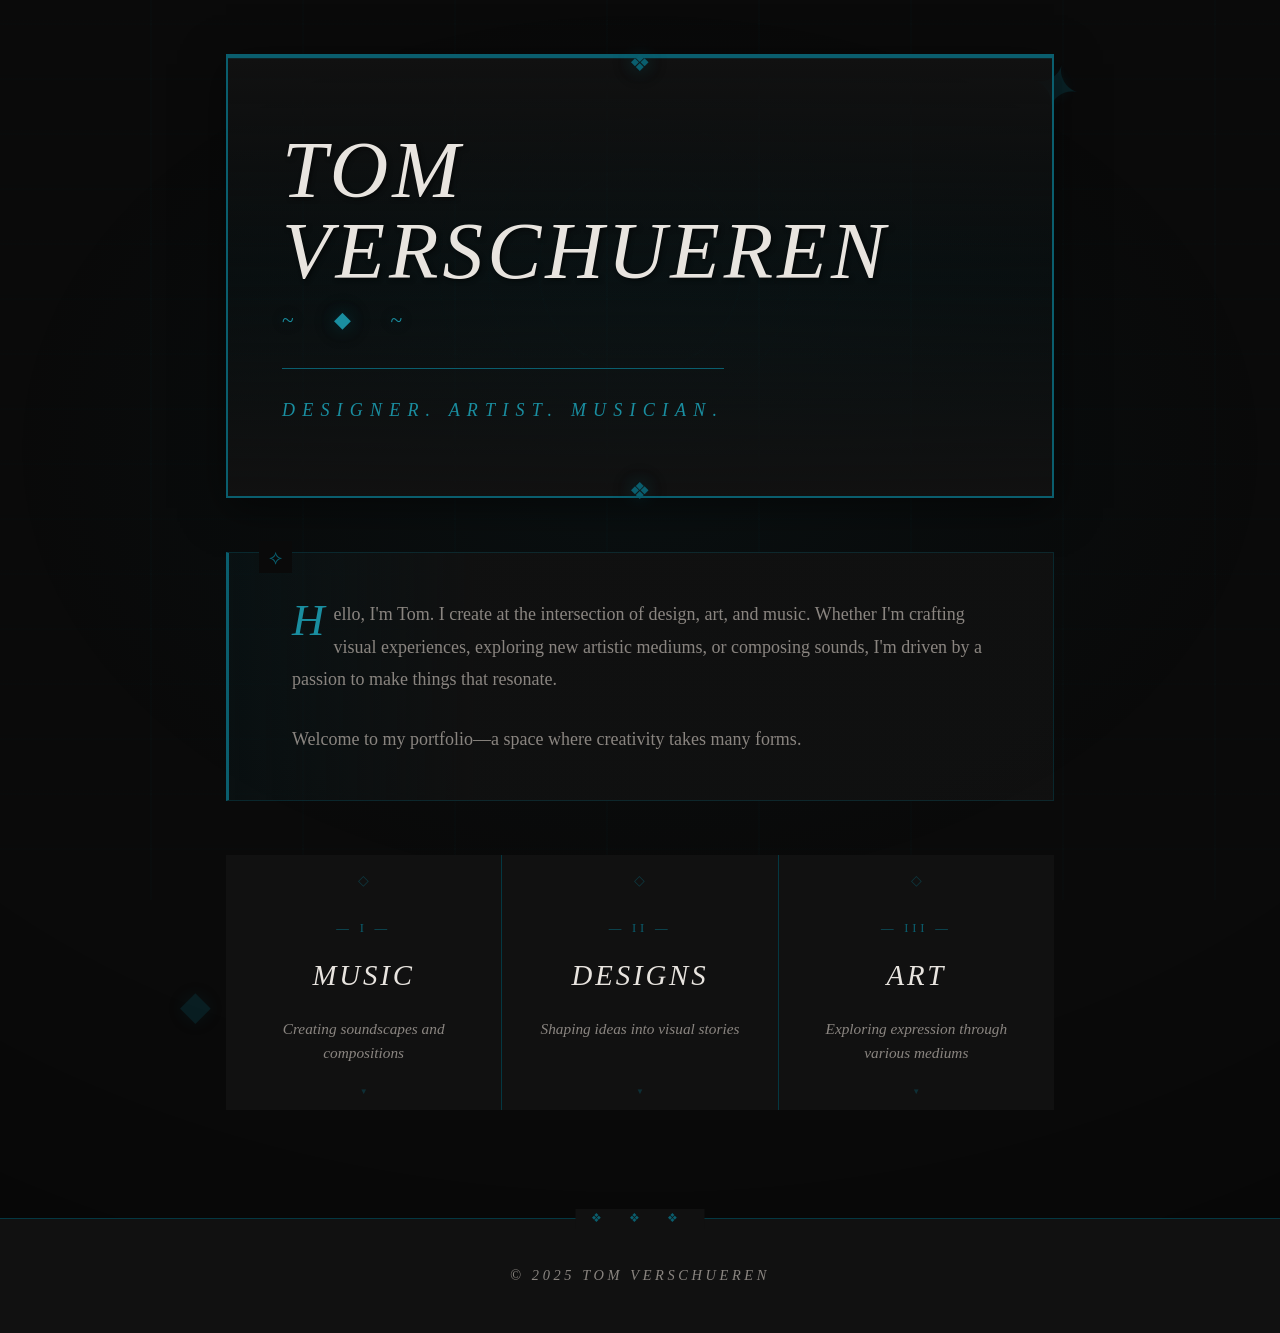
<file: index.html>
<!DOCTYPE html>
<html lang="en">
<head>
  <meta charset="UTF-8">
  <meta name="viewport" content="width=device-width, initial-scale=1.0">
  <meta name="description" content="Tom Verschueren - Designer, Artist & Musician">
  <title>Tom Verschueren | Portfolio</title>
  <link rel="stylesheet" href="styles.css">
</head>
<body>
  <main class="container">
    <header class="intro">
      <h1>Tom Verschueren</h1>
      <p class="tagline">Designer. Artist. Musician.</p>
    </header>

    <section class="about">
      <p>
        Hello, I'm Tom. I create at the intersection of design, art, and music.
        Whether I'm crafting visual experiences, exploring new artistic mediums,
        or composing sounds, I'm driven by a passion to make things that resonate.
      </p>
      <p>
        Welcome to my portfolio—a space where creativity takes many forms.
      </p>
    </section>

    <section class="interests">
      <a href="music.html" class="interest">
        <h2>Music</h2>
        <p>Creating soundscapes and compositions</p>
      </a>
      <a href="designs.html" class="interest">
        <h2>Designs</h2>
        <p>Shaping ideas into visual stories</p>
      </a>
      <a href="art.html" class="interest">
        <h2>Art</h2>
        <p>Exploring expression through various mediums</p>
      </a>
    </section>
  </main>

  <footer>
    <p>&copy; 2025 Tom Verschueren</p>
  </footer>
</body>
</html>
</file>
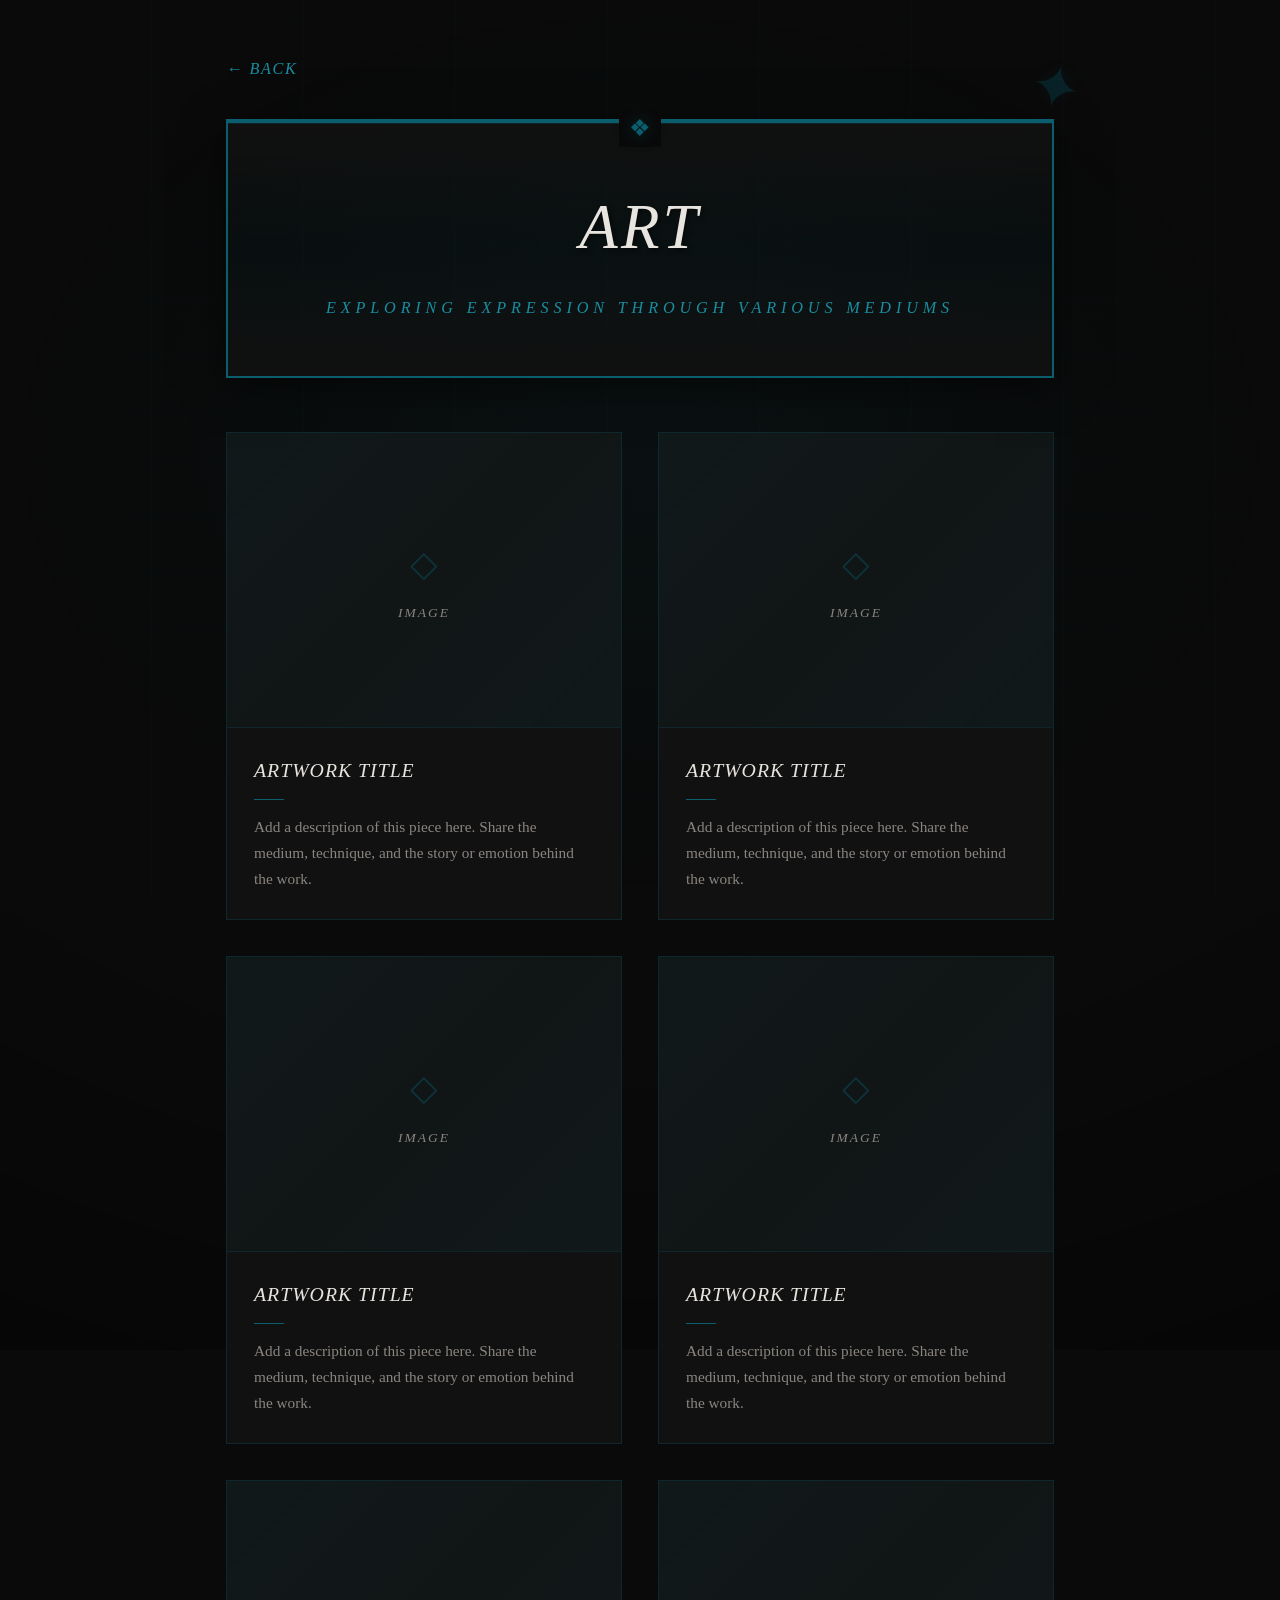
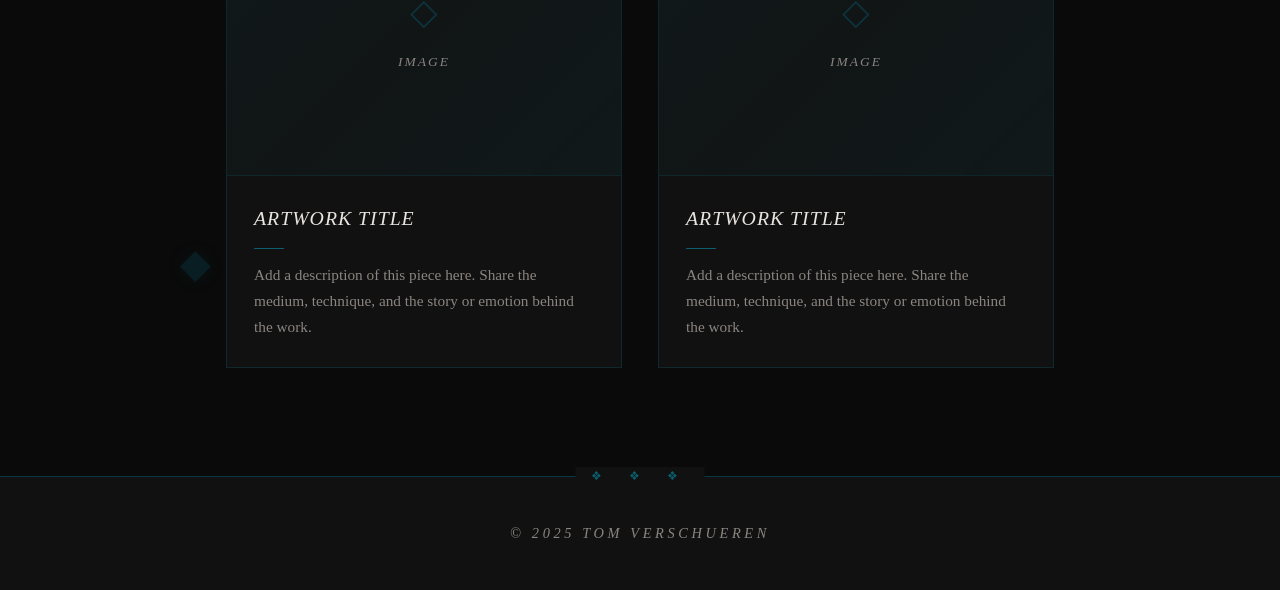
<file: art.html>
<!DOCTYPE html>
<html lang="en">
<head>
  <meta charset="UTF-8">
  <meta name="viewport" content="width=device-width, initial-scale=1.0">
  <meta name="description" content="Tom Verschueren - Art">
  <title>Tom Verschueren | Art</title>
  <link rel="stylesheet" href="styles.css">
</head>
<body>
  <main class="container page-container">
    <nav class="page-nav">
      <a href="index.html" class="back-link">&#8592; Back</a>
    </nav>

    <header class="page-header">
      <h1>Art</h1>
      <p class="page-subtitle">Exploring expression through various mediums</p>
    </header>

    <section class="gallery">
      <div class="gallery-item">
        <div class="image-placeholder">
          <span class="placeholder-icon">&#9671;</span>
          <span class="placeholder-text">Image</span>
        </div>
        <div class="gallery-caption">
          <h3>Artwork Title</h3>
          <p>Add a description of this piece here. Share the medium, technique, and the story or emotion behind the work.</p>
        </div>
      </div>

      <div class="gallery-item">
        <div class="image-placeholder">
          <span class="placeholder-icon">&#9671;</span>
          <span class="placeholder-text">Image</span>
        </div>
        <div class="gallery-caption">
          <h3>Artwork Title</h3>
          <p>Add a description of this piece here. Share the medium, technique, and the story or emotion behind the work.</p>
        </div>
      </div>

      <div class="gallery-item">
        <div class="image-placeholder">
          <span class="placeholder-icon">&#9671;</span>
          <span class="placeholder-text">Image</span>
        </div>
        <div class="gallery-caption">
          <h3>Artwork Title</h3>
          <p>Add a description of this piece here. Share the medium, technique, and the story or emotion behind the work.</p>
        </div>
      </div>

      <div class="gallery-item">
        <div class="image-placeholder">
          <span class="placeholder-icon">&#9671;</span>
          <span class="placeholder-text">Image</span>
        </div>
        <div class="gallery-caption">
          <h3>Artwork Title</h3>
          <p>Add a description of this piece here. Share the medium, technique, and the story or emotion behind the work.</p>
        </div>
      </div>

      <div class="gallery-item">
        <div class="image-placeholder">
          <span class="placeholder-icon">&#9671;</span>
          <span class="placeholder-text">Image</span>
        </div>
        <div class="gallery-caption">
          <h3>Artwork Title</h3>
          <p>Add a description of this piece here. Share the medium, technique, and the story or emotion behind the work.</p>
        </div>
      </div>

      <div class="gallery-item">
        <div class="image-placeholder">
          <span class="placeholder-icon">&#9671;</span>
          <span class="placeholder-text">Image</span>
        </div>
        <div class="gallery-caption">
          <h3>Artwork Title</h3>
          <p>Add a description of this piece here. Share the medium, technique, and the story or emotion behind the work.</p>
        </div>
      </div>
    </section>
  </main>

  <footer>
    <p>&copy; 2025 Tom Verschueren</p>
  </footer>
</body>
</html>
</file>
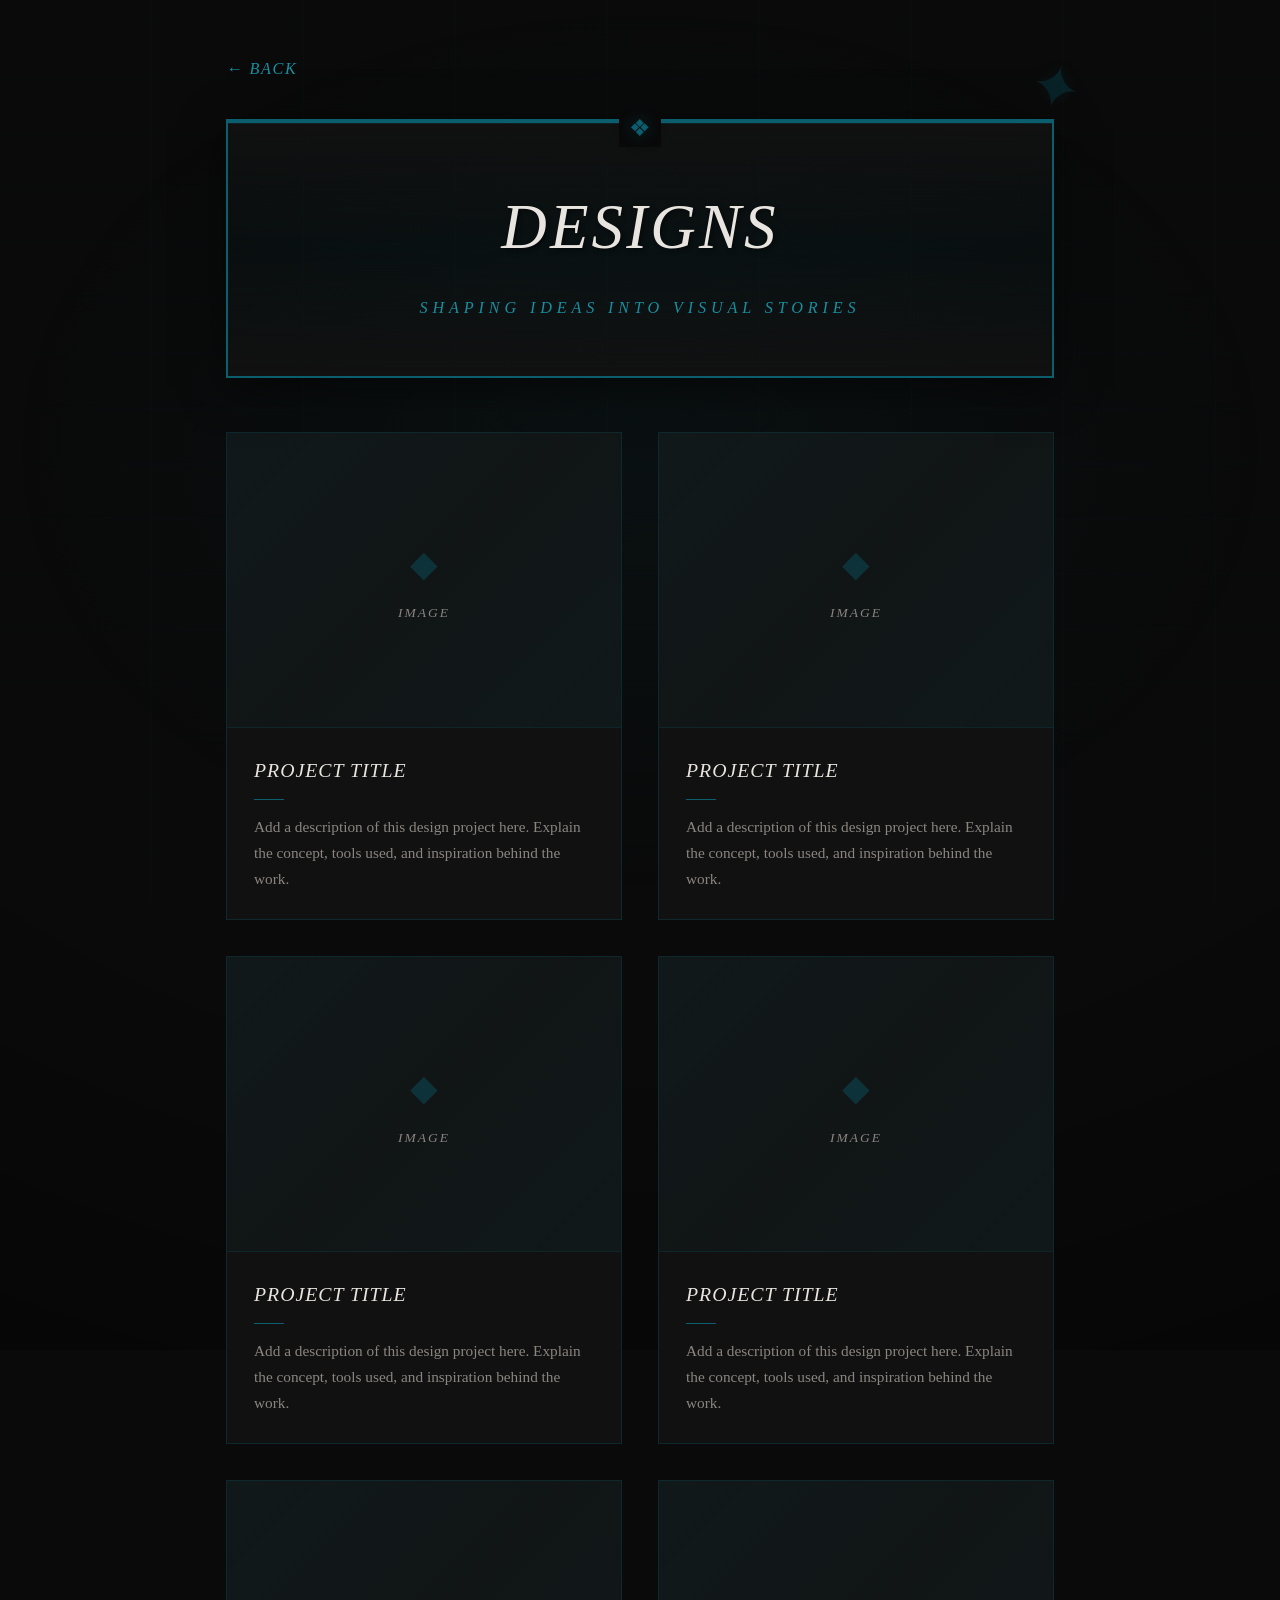
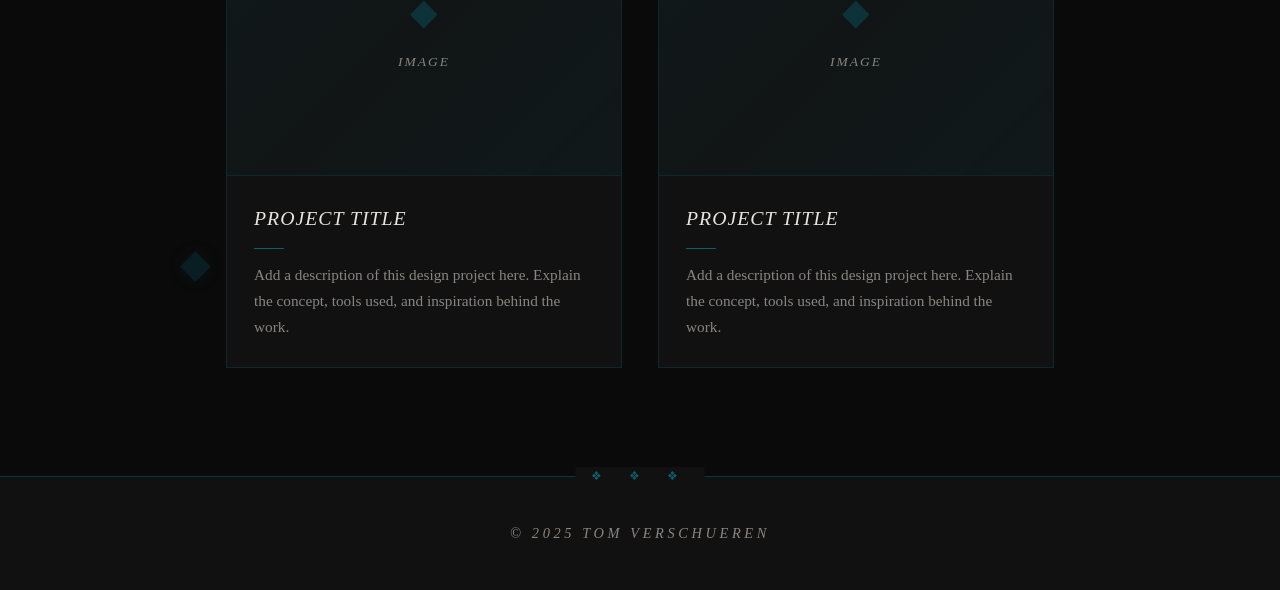
<file: designs.html>
<!DOCTYPE html>
<html lang="en">
<head>
  <meta charset="UTF-8">
  <meta name="viewport" content="width=device-width, initial-scale=1.0">
  <meta name="description" content="Tom Verschueren - Designs">
  <title>Tom Verschueren | Designs</title>
  <link rel="stylesheet" href="styles.css">
</head>
<body>
  <main class="container page-container">
    <nav class="page-nav">
      <a href="index.html" class="back-link">&#8592; Back</a>
    </nav>

    <header class="page-header">
      <h1>Designs</h1>
      <p class="page-subtitle">Shaping ideas into visual stories</p>
    </header>

    <section class="gallery">
      <div class="gallery-item">
        <div class="image-placeholder">
          <span class="placeholder-icon">&#9670;</span>
          <span class="placeholder-text">Image</span>
        </div>
        <div class="gallery-caption">
          <h3>Project Title</h3>
          <p>Add a description of this design project here. Explain the concept, tools used, and inspiration behind the work.</p>
        </div>
      </div>

      <div class="gallery-item">
        <div class="image-placeholder">
          <span class="placeholder-icon">&#9670;</span>
          <span class="placeholder-text">Image</span>
        </div>
        <div class="gallery-caption">
          <h3>Project Title</h3>
          <p>Add a description of this design project here. Explain the concept, tools used, and inspiration behind the work.</p>
        </div>
      </div>

      <div class="gallery-item">
        <div class="image-placeholder">
          <span class="placeholder-icon">&#9670;</span>
          <span class="placeholder-text">Image</span>
        </div>
        <div class="gallery-caption">
          <h3>Project Title</h3>
          <p>Add a description of this design project here. Explain the concept, tools used, and inspiration behind the work.</p>
        </div>
      </div>

      <div class="gallery-item">
        <div class="image-placeholder">
          <span class="placeholder-icon">&#9670;</span>
          <span class="placeholder-text">Image</span>
        </div>
        <div class="gallery-caption">
          <h3>Project Title</h3>
          <p>Add a description of this design project here. Explain the concept, tools used, and inspiration behind the work.</p>
        </div>
      </div>

      <div class="gallery-item">
        <div class="image-placeholder">
          <span class="placeholder-icon">&#9670;</span>
          <span class="placeholder-text">Image</span>
        </div>
        <div class="gallery-caption">
          <h3>Project Title</h3>
          <p>Add a description of this design project here. Explain the concept, tools used, and inspiration behind the work.</p>
        </div>
      </div>

      <div class="gallery-item">
        <div class="image-placeholder">
          <span class="placeholder-icon">&#9670;</span>
          <span class="placeholder-text">Image</span>
        </div>
        <div class="gallery-caption">
          <h3>Project Title</h3>
          <p>Add a description of this design project here. Explain the concept, tools used, and inspiration behind the work.</p>
        </div>
      </div>
    </section>
  </main>

  <footer>
    <p>&copy; 2025 Tom Verschueren</p>
  </footer>
</body>
</html>
</file>
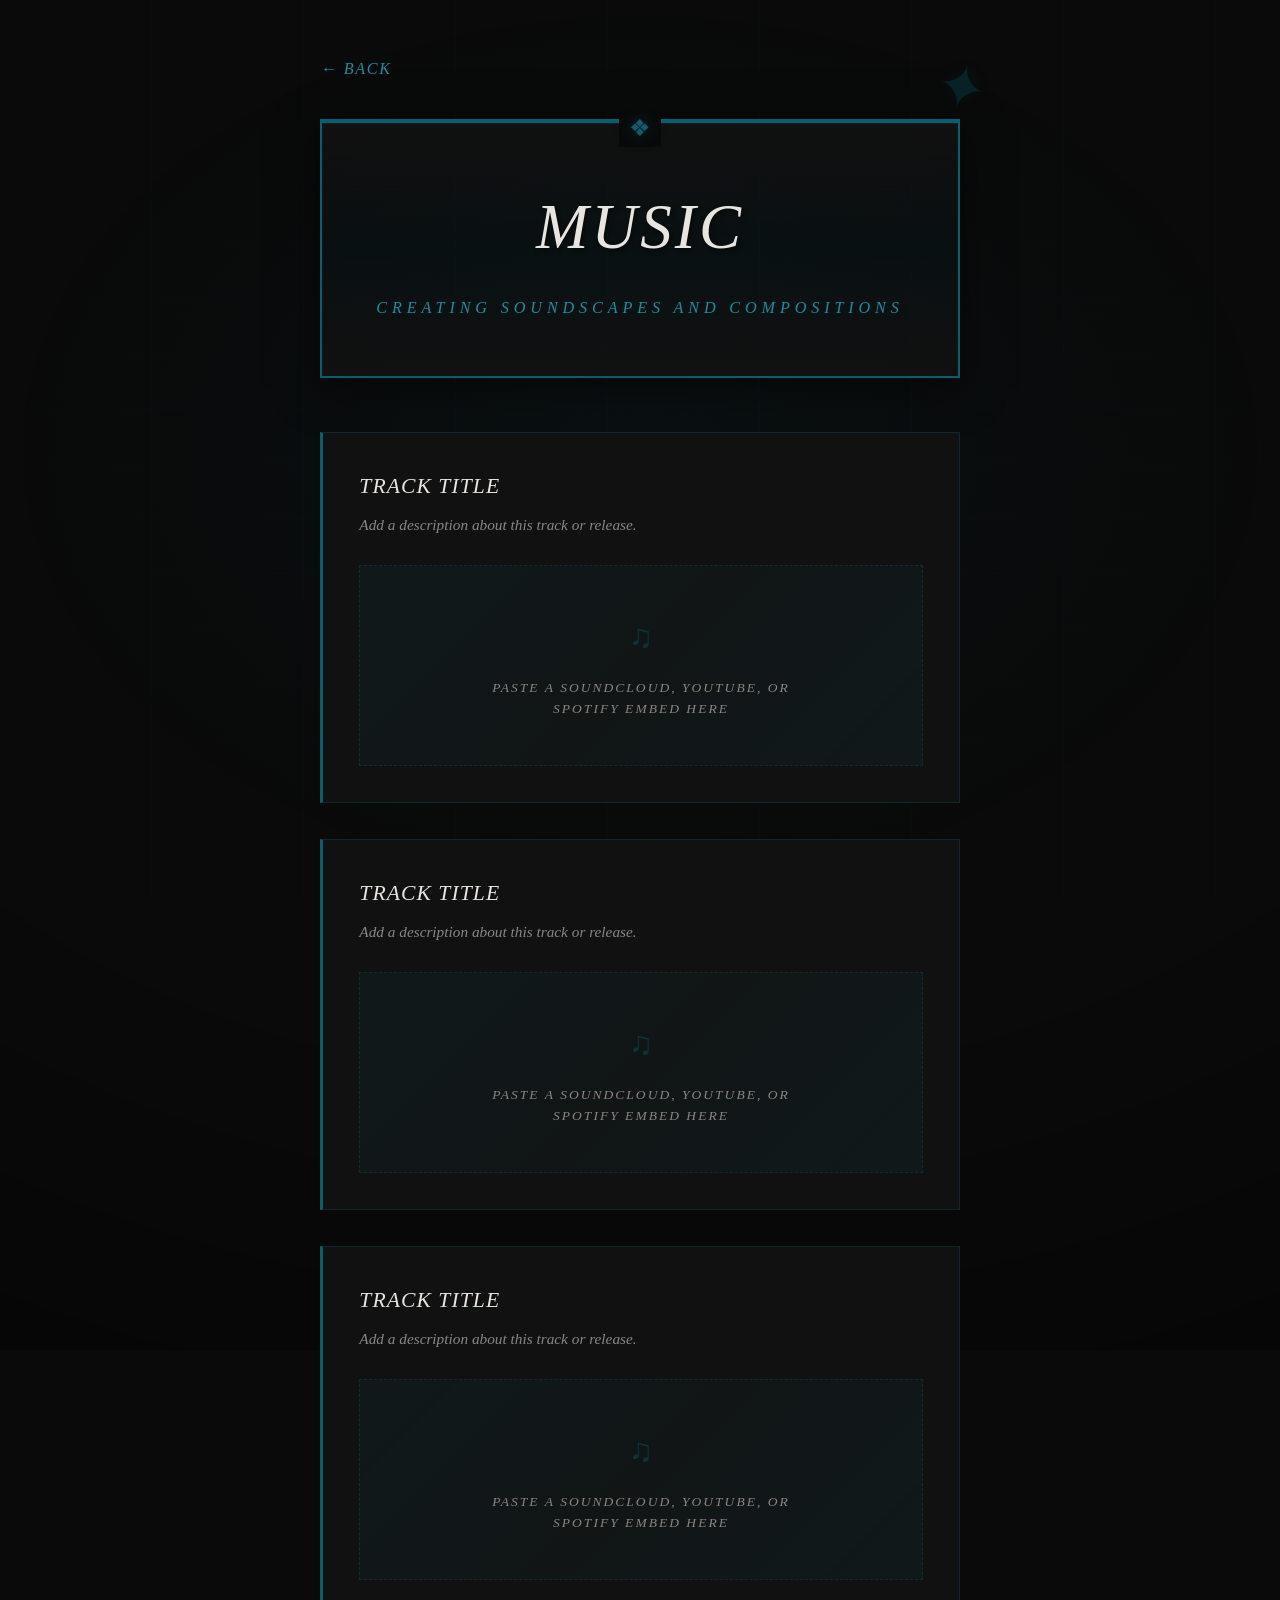
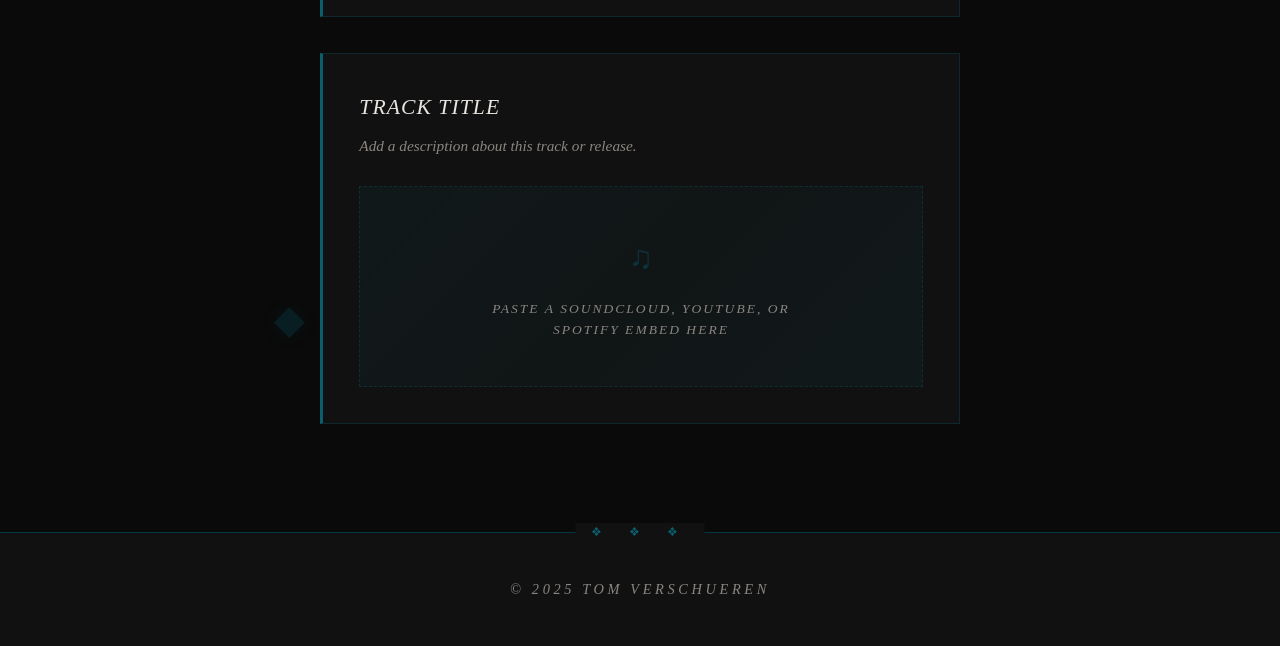
<file: music.html>
<!DOCTYPE html>
<html lang="en">
<head>
  <meta charset="UTF-8">
  <meta name="viewport" content="width=device-width, initial-scale=1.0">
  <meta name="description" content="Tom Verschueren - Music">
  <title>Tom Verschueren | Music</title>
  <link rel="stylesheet" href="styles.css">
</head>
<body>
  <main class="container page-container">
    <nav class="page-nav">
      <a href="index.html" class="back-link">&#8592; Back</a>
    </nav>

    <header class="page-header">
      <h1>Music</h1>
      <p class="page-subtitle">Creating soundscapes and compositions</p>
    </header>

    <section class="tracks">
      <div class="track-item">
        <h3 class="track-title">Track Title</h3>
        <p class="track-description">Add a description about this track or release.</p>
        <div class="track-embed">
          <!-- Replace this comment with a SoundCloud, YouTube, or Spotify embed -->
          <!-- SoundCloud example: <iframe width="100%" height="166" scrolling="no" frameborder="no" src="https://w.soundcloud.com/player/?url=YOUR_TRACK_URL"></iframe> -->
          <!-- YouTube example: <iframe width="100%" height="315" src="https://www.youtube.com/embed/YOUR_VIDEO_ID" frameborder="0" allowfullscreen></iframe> -->
          <!-- Spotify example: <iframe src="https://open.spotify.com/embed/track/YOUR_TRACK_ID" width="100%" height="152" frameborder="0" allowtransparency="true" allow="encrypted-media"></iframe> -->
          <div class="embed-placeholder">
            <span class="placeholder-icon">&#9835;</span>
            <span class="placeholder-text">Paste a SoundCloud, YouTube, or Spotify embed here</span>
          </div>
        </div>
      </div>

      <div class="track-item">
        <h3 class="track-title">Track Title</h3>
        <p class="track-description">Add a description about this track or release.</p>
        <div class="track-embed">
          <div class="embed-placeholder">
            <span class="placeholder-icon">&#9835;</span>
            <span class="placeholder-text">Paste a SoundCloud, YouTube, or Spotify embed here</span>
          </div>
        </div>
      </div>

      <div class="track-item">
        <h3 class="track-title">Track Title</h3>
        <p class="track-description">Add a description about this track or release.</p>
        <div class="track-embed">
          <div class="embed-placeholder">
            <span class="placeholder-icon">&#9835;</span>
            <span class="placeholder-text">Paste a SoundCloud, YouTube, or Spotify embed here</span>
          </div>
        </div>
      </div>

      <div class="track-item">
        <h3 class="track-title">Track Title</h3>
        <p class="track-description">Add a description about this track or release.</p>
        <div class="track-embed">
          <div class="embed-placeholder">
            <span class="placeholder-icon">&#9835;</span>
            <span class="placeholder-text">Paste a SoundCloud, YouTube, or Spotify embed here</span>
          </div>
        </div>
      </div>
    </section>
  </main>

  <footer>
    <p>&copy; 2025 Tom Verschueren</p>
  </footer>
</body>
</html>
</file>
<file: styles.css>
* {
  margin: 0;
  padding: 0;
  box-sizing: border-box;
}

:root {
  --color-bg: #0a0a0a;
  --color-bg-surface: #111111;
  --color-text: #e8e4df;
  --color-text-muted: #8a8580;
  --color-accent: #0a5e6e;
  --color-accent-light: #1a8ea0;
  --color-accent-dark: #043842;
  --color-border: #0a5e6e;
  --color-gold: #8b7355;
  --font-main: 'Times New Roman', 'Georgia', serif;
  --font-display: 'Times New Roman', 'Georgia', serif;
  --tribal-glow: 0 0 15px rgba(10, 94, 110, 0.4), 0 0 30px rgba(10, 94, 110, 0.2);
  --tribal-glow-intense: 0 0 10px rgba(10, 94, 110, 0.6), 0 0 25px rgba(10, 94, 110, 0.4), 0 0 50px rgba(10, 94, 110, 0.2);
}

html {
  font-size: 18px;
}

body {
  font-family: var(--font-main);
  background-color: var(--color-bg);
  color: var(--color-text);
  line-height: 1.6;
  min-height: 100vh;
  display: flex;
  flex-direction: column;
  position: relative;
  overflow-x: hidden;
}

/* Tribal/Gothic background pattern */
body::before {
  content: '';
  position: fixed;
  top: 0;
  left: 0;
  right: 0;
  bottom: 0;
  background:
    /* Central tribal mandala pattern */
    radial-gradient(
      circle at 50% 30%,
      transparent 0%,
      transparent 100px,
      rgba(10, 94, 110, 0.02) 100px,
      rgba(10, 94, 110, 0.02) 102px,
      transparent 102px,
      transparent 150px,
      rgba(10, 94, 110, 0.015) 150px,
      rgba(10, 94, 110, 0.015) 152px,
      transparent 152px,
      transparent 200px,
      rgba(10, 94, 110, 0.01) 200px,
      rgba(10, 94, 110, 0.01) 202px,
      transparent 202px
    ),
    /* Gothic arch pattern */
    repeating-linear-gradient(
      90deg,
      transparent 0px,
      transparent 150px,
      rgba(10, 94, 110, 0.03) 150px,
      rgba(10, 94, 110, 0.03) 152px
    ),
    /* Vertical tribal lines */
    repeating-linear-gradient(
      0deg,
      transparent 0px,
      transparent 50px,
      rgba(10, 94, 110, 0.02) 50px,
      rgba(10, 94, 110, 0.02) 52px,
      transparent 52px,
      transparent 54px,
      rgba(10, 94, 110, 0.01) 54px,
      rgba(10, 94, 110, 0.01) 55px
    );
  z-index: -2;
  pointer-events: none;
}

/* Gothic vignette and ambient glow */
body::after {
  content: '';
  position: fixed;
  top: 50%;
  left: 50%;
  transform: translate(-50%, -50%);
  width: 200%;
  height: 200%;
  background:
    radial-gradient(
      ellipse at center,
      rgba(10, 94, 110, 0.08) 0%,
      transparent 35%
    ),
    radial-gradient(
      ellipse at center,
      transparent 0%,
      transparent 50%,
      rgba(0, 0, 0, 0.6) 100%
    );
  z-index: -1;
  pointer-events: none;
}

.container {
  max-width: 900px;
  margin: 0 auto;
  padding: 3rem 2rem;
  flex: 1;
  position: relative;
}

/* Tribal decorative elements */
.container::before {
  content: '✦';
  position: absolute;
  top: 40px;
  right: 10px;
  font-size: 60px;
  color: var(--color-accent);
  opacity: 0.3;
  text-shadow: var(--tribal-glow);
  transform: rotate(15deg);
}

.container::after {
  content: '◆';
  position: absolute;
  bottom: 180px;
  left: -10px;
  font-size: 40px;
  color: var(--color-accent);
  opacity: 0.25;
  text-shadow: var(--tribal-glow);
}

/* Gothic header */
.intro {
  border: 2px solid var(--color-accent);
  border-top: 4px solid var(--color-accent);
  padding: 4rem 3rem;
  margin-bottom: 3rem;
  background: linear-gradient(
    180deg,
    var(--color-bg-surface) 0%,
    rgba(10, 94, 110, 0.05) 50%,
    var(--color-bg-surface) 100%
  );
  position: relative;
  box-shadow:
    inset 0 1px 0 rgba(10, 94, 110, 0.2),
    0 10px 40px rgba(0, 0, 0, 0.5);
}

/* Tribal corner ornaments */
.intro::before,
.intro::after {
  content: '❖';
  position: absolute;
  font-size: 24px;
  color: var(--color-accent);
  text-shadow: var(--tribal-glow);
}

.intro::before {
  top: -14px;
  left: 50%;
  transform: translateX(-50%);
}

.intro::after {
  bottom: -14px;
  left: 50%;
  transform: translateX(-50%);
}

.intro h1 {
  font-family: var(--font-display);
  font-size: 4.5rem;
  font-weight: 400;
  font-style: italic;
  letter-spacing: 0.05em;
  text-transform: uppercase;
  line-height: 1;
  color: var(--color-text);
  margin-bottom: 1.5rem;
  text-shadow: 2px 2px 4px rgba(0, 0, 0, 0.5);
  position: relative;
}

/* Tribal underline accent */
.intro h1::after {
  content: '~ ◆ ~';
  display: block;
  font-size: 1.2rem;
  font-style: normal;
  color: var(--color-accent-light);
  margin-top: 1rem;
  letter-spacing: 0.8em;
  text-shadow: var(--tribal-glow);
}

.tagline {
  font-size: 1rem;
  color: var(--color-accent-light);
  text-transform: uppercase;
  letter-spacing: 0.4em;
  font-weight: normal;
  font-style: italic;
  border-top: 1px solid var(--color-accent);
  padding-top: 1.5rem;
  margin-top: 0.5rem;
  display: inline-block;
}

/* About section */
.about {
  border: 1px solid rgba(10, 94, 110, 0.3);
  border-left: 3px solid var(--color-accent);
  padding: 2.5rem;
  margin-bottom: 3rem;
  background: linear-gradient(
    90deg,
    rgba(10, 94, 110, 0.08) 0%,
    rgba(17, 17, 17, 0.9) 30%
  );
  position: relative;
}

/* Gothic decorative flourish */
.about::before {
  content: '⟡';
  position: absolute;
  top: -12px;
  left: 30px;
  font-size: 20px;
  color: var(--color-accent);
  background: var(--color-bg);
  padding: 0 10px;
}

.about p {
  margin-bottom: 1.5rem;
  font-size: 1rem;
  color: var(--color-text-muted);
  padding-left: 1rem;
  line-height: 1.8;
}

.about p:first-child::first-letter {
  font-size: 2.5rem;
  font-weight: normal;
  font-style: italic;
  color: var(--color-accent-light);
  float: left;
  margin-right: 0.5rem;
  line-height: 1;
}

.about p:last-child {
  margin-bottom: 0;
}

/* Interest cards - gothic tribal grid */
.interests {
  display: grid;
  grid-template-columns: repeat(3, 1fr);
  gap: 1px;
  margin-bottom: 3rem;
  background: var(--color-accent-dark);
}

.interest {
  border: none;
  padding: 2.5rem 2rem;
  text-align: center;
  transition: all 0.3s ease;
  background: var(--color-bg-surface);
  position: relative;
  overflow: hidden;
}

/* Tribal symbol decorations */
.interest::before {
  content: '◇';
  position: absolute;
  top: 15px;
  left: 50%;
  transform: translateX(-50%);
  font-size: 14px;
  color: var(--color-accent);
  opacity: 0.5;
  transition: all 0.3s ease;
}

.interest:hover::before {
  opacity: 1;
  color: var(--color-accent-light);
  text-shadow: var(--tribal-glow);
}

.interest:hover {
  background: rgba(10, 94, 110, 0.15);
  cursor: pointer;
}

.interest h2 {
  font-family: var(--font-display);
  font-size: 1.6rem;
  font-weight: normal;
  font-style: italic;
  text-transform: uppercase;
  letter-spacing: 0.1em;
  margin-bottom: 1rem;
  margin-top: 1rem;
  color: var(--color-text);
  transition: all 0.3s ease;
  position: relative;
}

.interest:hover h2 {
  color: var(--color-accent-light);
}

.interest p {
  font-size: 0.85rem;
  color: var(--color-text-muted);
  transition: color 0.3s ease;
  font-style: italic;
}

.interest:hover p {
  color: var(--color-text);
}

/* Tribal bottom accent on cards */
.interest::after {
  content: '▼';
  position: absolute;
  bottom: 12px;
  left: 50%;
  transform: translateX(-50%);
  font-size: 8px;
  color: var(--color-accent);
  opacity: 0.4;
  transition: all 0.3s ease;
}

.interest:hover::after {
  opacity: 0.8;
  color: var(--color-accent-light);
}

/* Roman numeral labels for gothic effect */
.interest:nth-child(1) h2::before {
  content: '— I —';
  font-size: 0.7rem;
  font-style: normal;
  color: var(--color-accent);
  display: block;
  margin-bottom: 0.8rem;
  letter-spacing: 0.3em;
}

.interest:nth-child(2) h2::before {
  content: '— II —';
  font-size: 0.7rem;
  font-style: normal;
  color: var(--color-accent);
  display: block;
  margin-bottom: 0.8rem;
  letter-spacing: 0.3em;
}

.interest:nth-child(3) h2::before {
  content: '— III —';
  font-size: 0.7rem;
  font-style: normal;
  color: var(--color-accent);
  display: block;
  margin-bottom: 0.8rem;
  letter-spacing: 0.3em;
}

/* Interest card links */
a.interest {
  text-decoration: none;
  color: inherit;
  display: block;
}

/* ===== Sub-page styles ===== */

/* Navigation */
.page-nav {
  margin-bottom: 2rem;
}

.back-link {
  color: var(--color-accent-light);
  text-decoration: none;
  font-size: 0.9rem;
  font-style: italic;
  letter-spacing: 0.1em;
  text-transform: uppercase;
  transition: color 0.3s ease;
  border-bottom: 1px solid transparent;
  padding-bottom: 2px;
}

.back-link:hover {
  color: var(--color-text);
  border-bottom-color: var(--color-accent);
}

/* Page header */
.page-header {
  border: 2px solid var(--color-accent);
  border-top: 4px solid var(--color-accent);
  padding: 3rem;
  margin-bottom: 3rem;
  background: linear-gradient(
    180deg,
    var(--color-bg-surface) 0%,
    rgba(10, 94, 110, 0.05) 50%,
    var(--color-bg-surface) 100%
  );
  text-align: center;
  position: relative;
  box-shadow:
    inset 0 1px 0 rgba(10, 94, 110, 0.2),
    0 10px 40px rgba(0, 0, 0, 0.5);
}

.page-header::before {
  content: '❖';
  position: absolute;
  top: -14px;
  left: 50%;
  transform: translateX(-50%);
  font-size: 24px;
  color: var(--color-accent);
  text-shadow: var(--tribal-glow);
  background: var(--color-bg);
  padding: 0 10px;
}

.page-header h1 {
  font-family: var(--font-display);
  font-size: 3.5rem;
  font-weight: 400;
  font-style: italic;
  letter-spacing: 0.05em;
  text-transform: uppercase;
  color: var(--color-text);
  text-shadow: 2px 2px 4px rgba(0, 0, 0, 0.5);
  margin-bottom: 1rem;
}

.page-subtitle {
  font-size: 0.9rem;
  color: var(--color-accent-light);
  text-transform: uppercase;
  letter-spacing: 0.3em;
  font-style: italic;
}

/* Gallery grid (Designs & Art pages) */
.gallery {
  display: grid;
  grid-template-columns: repeat(2, 1fr);
  gap: 2rem;
  margin-bottom: 3rem;
}

.gallery-item {
  border: 1px solid rgba(10, 94, 110, 0.3);
  background: var(--color-bg-surface);
  transition: all 0.3s ease;
  overflow: hidden;
}

.gallery-item:hover {
  border-color: var(--color-accent);
  box-shadow: 0 5px 25px rgba(0, 0, 0, 0.4);
}

/* Image placeholder */
.image-placeholder {
  width: 100%;
  aspect-ratio: 4 / 3;
  background: linear-gradient(
    135deg,
    rgba(10, 94, 110, 0.1) 0%,
    rgba(10, 94, 110, 0.05) 50%,
    rgba(10, 94, 110, 0.1) 100%
  );
  display: flex;
  flex-direction: column;
  align-items: center;
  justify-content: center;
  gap: 0.5rem;
  border-bottom: 1px solid rgba(10, 94, 110, 0.2);
}

.placeholder-icon {
  font-size: 2rem;
  color: var(--color-accent);
  opacity: 0.4;
}

.placeholder-text {
  font-size: 0.75rem;
  color: var(--color-text-muted);
  text-transform: uppercase;
  letter-spacing: 0.15em;
  font-style: italic;
}

/* Gallery caption / text area */
.gallery-caption {
  padding: 1.5rem;
}

.gallery-caption h3 {
  font-family: var(--font-display);
  font-size: 1.1rem;
  font-weight: normal;
  font-style: italic;
  text-transform: uppercase;
  letter-spacing: 0.05em;
  color: var(--color-text);
  margin-bottom: 0.75rem;
  position: relative;
  padding-bottom: 0.75rem;
}

.gallery-caption h3::after {
  content: '';
  position: absolute;
  bottom: 0;
  left: 0;
  width: 30px;
  height: 1px;
  background: var(--color-accent);
}

.gallery-caption p {
  font-size: 0.85rem;
  color: var(--color-text-muted);
  line-height: 1.7;
}

/* Music page - Track list */
.tracks {
  display: flex;
  flex-direction: column;
  gap: 2rem;
  margin-bottom: 3rem;
}

.track-item {
  border: 1px solid rgba(10, 94, 110, 0.3);
  border-left: 3px solid var(--color-accent);
  padding: 2rem;
  background: var(--color-bg-surface);
  transition: all 0.3s ease;
  position: relative;
}

.track-item:hover {
  border-color: var(--color-accent);
  box-shadow: 0 5px 25px rgba(0, 0, 0, 0.4);
}

.track-title {
  font-family: var(--font-display);
  font-size: 1.2rem;
  font-weight: normal;
  font-style: italic;
  text-transform: uppercase;
  letter-spacing: 0.05em;
  color: var(--color-text);
  margin-bottom: 0.5rem;
}

.track-description {
  font-size: 0.85rem;
  color: var(--color-text-muted);
  line-height: 1.7;
  margin-bottom: 1.5rem;
  font-style: italic;
}

.track-embed {
  width: 100%;
}

.track-embed iframe {
  width: 100%;
  border: none;
  border-radius: 0;
}

.embed-placeholder {
  width: 100%;
  padding: 2.5rem 1.5rem;
  background: linear-gradient(
    135deg,
    rgba(10, 94, 110, 0.1) 0%,
    rgba(10, 94, 110, 0.05) 50%,
    rgba(10, 94, 110, 0.1) 100%
  );
  border: 1px dashed rgba(10, 94, 110, 0.3);
  display: flex;
  flex-direction: column;
  align-items: center;
  justify-content: center;
  gap: 0.75rem;
}

.embed-placeholder .placeholder-icon {
  font-size: 1.8rem;
}

.embed-placeholder .placeholder-text {
  text-align: center;
  max-width: 300px;
}

/* Footer */
footer {
  border-top: 1px solid var(--color-accent-dark);
  padding: 2.5rem;
  background: var(--color-bg-surface);
  color: var(--color-text-muted);
  font-size: 0.8rem;
  text-align: center;
  position: relative;
}

footer::before {
  content: '❖ ❖ ❖';
  position: absolute;
  top: -10px;
  left: 50%;
  transform: translateX(-50%);
  font-size: 12px;
  letter-spacing: 1em;
  color: var(--color-accent);
  background: var(--color-bg-surface);
  padding: 0 15px;
}

footer p {
  text-transform: uppercase;
  letter-spacing: 0.25em;
  font-style: italic;
}

/* Responsive */
@media (max-width: 768px) {
  html {
    font-size: 16px;
  }

  .intro h1 {
    font-size: 2.8rem;
  }

  .page-header h1 {
    font-size: 2.5rem;
  }

  .container {
    padding: 2rem 1rem;
  }

  .container::before,
  .container::after {
    display: none;
  }

  .interests {
    grid-template-columns: 1fr;
    gap: 1px;
  }

  .gallery {
    grid-template-columns: 1fr;
    gap: 1.5rem;
  }
}

@media (max-width: 480px) {
  .intro h1 {
    font-size: 2rem;
  }

  .page-header h1 {
    font-size: 1.8rem;
  }

  .intro {
    padding: 2.5rem 1.5rem;
  }

  .intro::before {
    top: -12px;
  }

  .intro::after {
    bottom: -12px;
  }

  .page-header {
    padding: 2rem 1.5rem;
  }

  .track-item {
    padding: 1.5rem;
  }
}

/* Subtle ambient animation */
@keyframes breathe {
  0%, 100% {
    box-shadow:
      inset 0 1px 0 rgba(10, 94, 110, 0.2),
      0 10px 40px rgba(0, 0, 0, 0.5);
  }
  50% {
    box-shadow:
      inset 0 1px 0 rgba(10, 94, 110, 0.35),
      0 10px 50px rgba(0, 0, 0, 0.6);
  }
}

.intro {
  animation: breathe 6s ease-in-out infinite;
}
</file>
